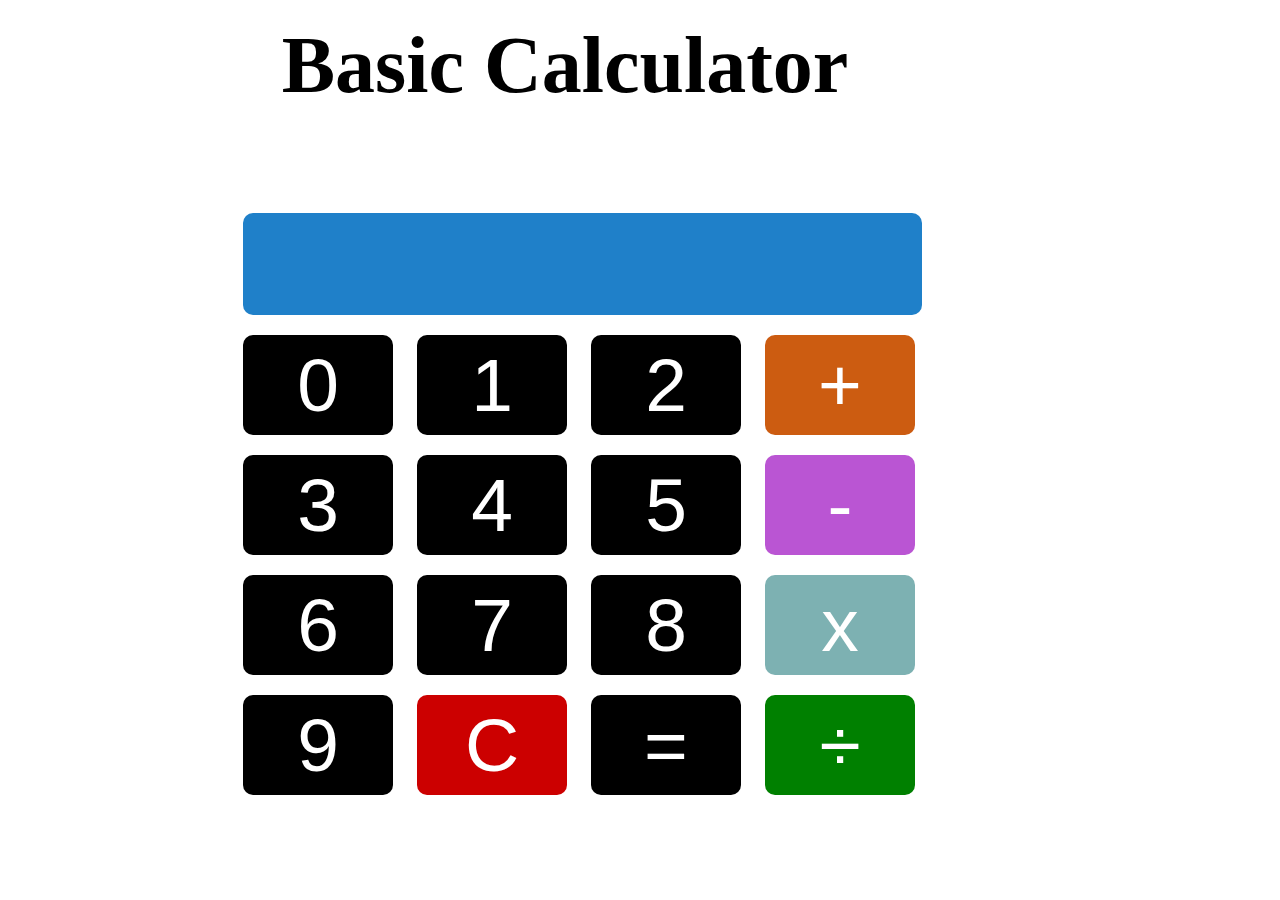
<file: calculator/index.html>
<!DOCTYPE html>
<html>
	<head>
	  <meta charset="utf-8">
      <meta name="description" content="Javascript calculator" />
      <meta name="viewport" content="width=device-width, initial-scale=1">
      <link rel="stylesheet" type="text/css" href="mystyle.css">
	   
	  <title>Calulator </title>

	</head>

	<body>
		<h1>Basic Calculator</h1>
		<br/>
		<form id ="myform" Name="calc">
		<input  name="display" style="width:675px;height:100px;text-align:center;background-color:#1f80c9;"> <br/>
		<input type=button value="0" OnClick="calc.display.value+='0'" >
		<input type=button value="1" OnClick="calc.display.value+='1'" >
		<input type=button value="2" OnClick="calc.display.value+='2'">
		<input type=button value="+" OnClick="calc.display.value+='+'"style="background-color:#cc5c11;"> <br/>
		<input type=button value="3" OnClick="calc.display.value+='3'">
		<input type=button value="4" OnClick="calc.display.value+='4'">
		<input type=button value="5" OnClick="calc.display.value+='5'">
		<input type=button value="-" OnClick="calc.display.value+='-'" style="background-color:#ba55d3;"> <br/>
		<input type=button value="6" OnClick="calc.display.value+='6'">
		<input type=button value="7" OnClick="calc.display.value+='7'">
		<input type=button value="8" OnClick="calc.display.value+='8'">
		<input type=button value="x" OnClick="calc.display.value+='*'"style="background-color:#7db1b2;"><br/>
		<input type=button value="9" OnClick="calc.display.value+='9'">
		<input type=button value="C" OnClick="calc.display.value=''" style="background-color:#cc0000;">
		<input type=button value="=" OnClick="calc.display.value=eval(calc.display.value)" >
		<input type=button value="&#247;" OnClick="calc.display.value+='/'"style="background-color:green;">
		</form>
	</body>
	
</html>
</file>
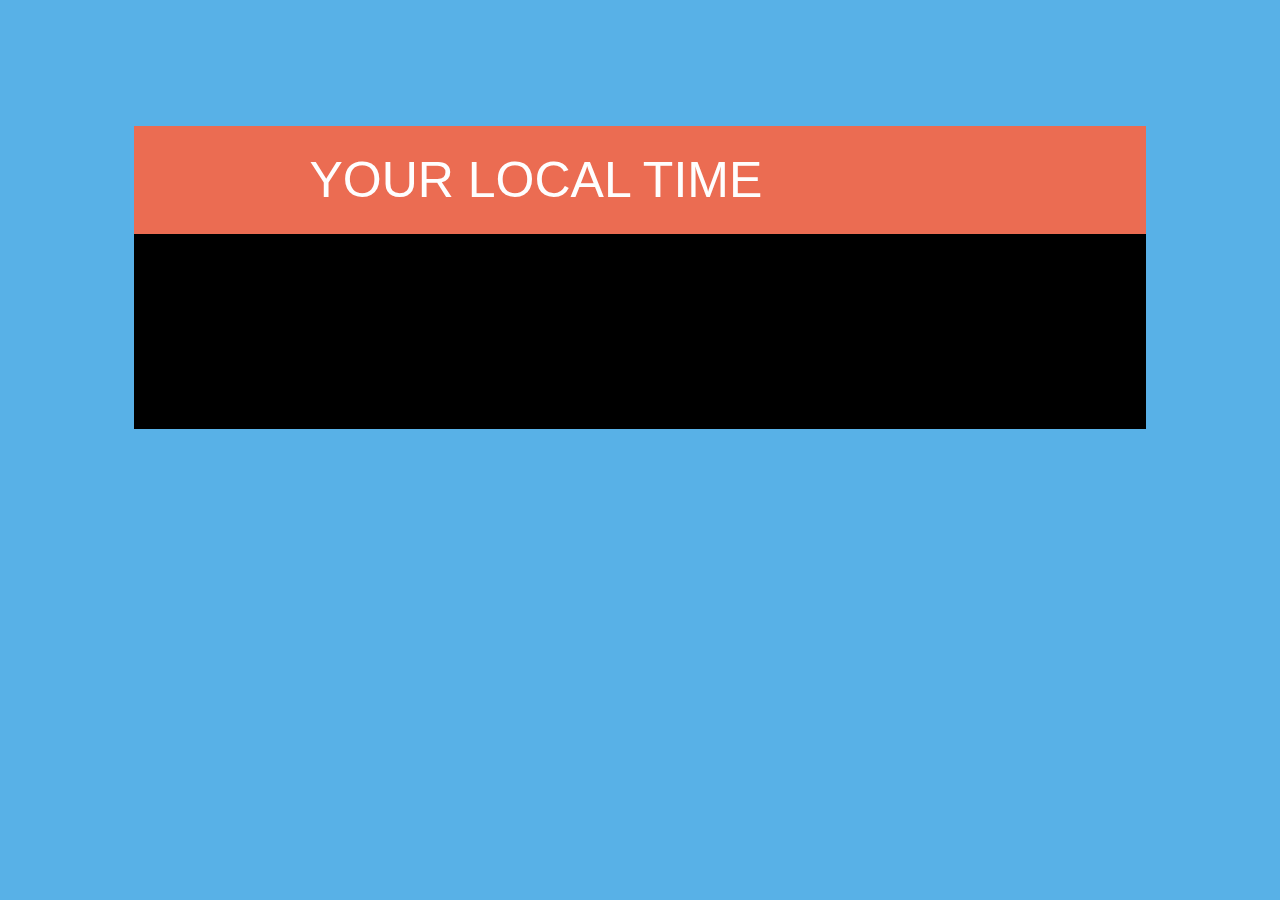
<file: clock/index.html>
<!DOCTYPE html>
<html lang="en">
	<head>
		  <meta charset="utf-8">
		  <meta name="description" content="Digital Clock created with JavaScript" />
		  <meta name="viewport" content="width=device-width, initial-scale=1">
		  <title>Your local time </title>
		  <link rel="stylesheet" type="text/css" href="clock.css">  
	</head>
	<body>
		 <div id="banner"><span>Your local time</span></div>
	  	<div id="clock"></div>
	    <script src="clock.js"></script>
	</body>
</html>
</file>
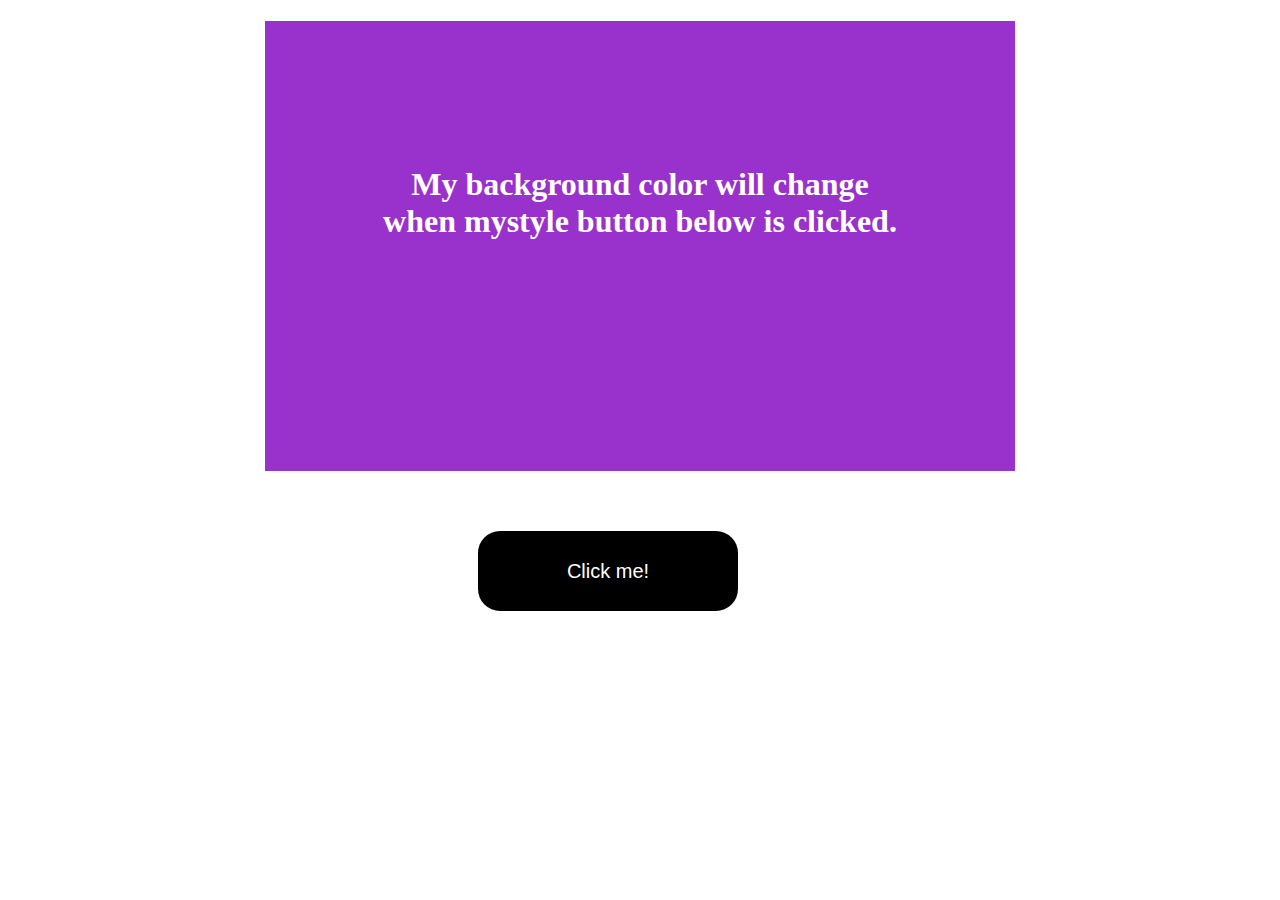
<file: color  changer/index.html>
<!DOCTYPE html>
<html>
	<head>
	    <meta charset="utf-8">
        <title>Changing background colors</title>
        <meta name="description" content="Change background colors with  JavaScript">
        <meta name="viewport" content="width=device-width, initial-scale=1">
		<script src="https://ajax.googleapis.com/ajax/libs/jquery/3.1.1/jquery.min.js"></script>    
        <link rel="stylesheet" type="text/css" href="mystyle.css">		
	</head>


	<body>

		<div id ="wrapper"><h1>My background color will change <br/>   when mystyle button below  is clicked.</h1> </div>		
		
		
	     <input type="button" value="Click me!" id="change-colour" />

   
	    <script src="myscript.js"></script>

	</body>
	
</html>
</file>
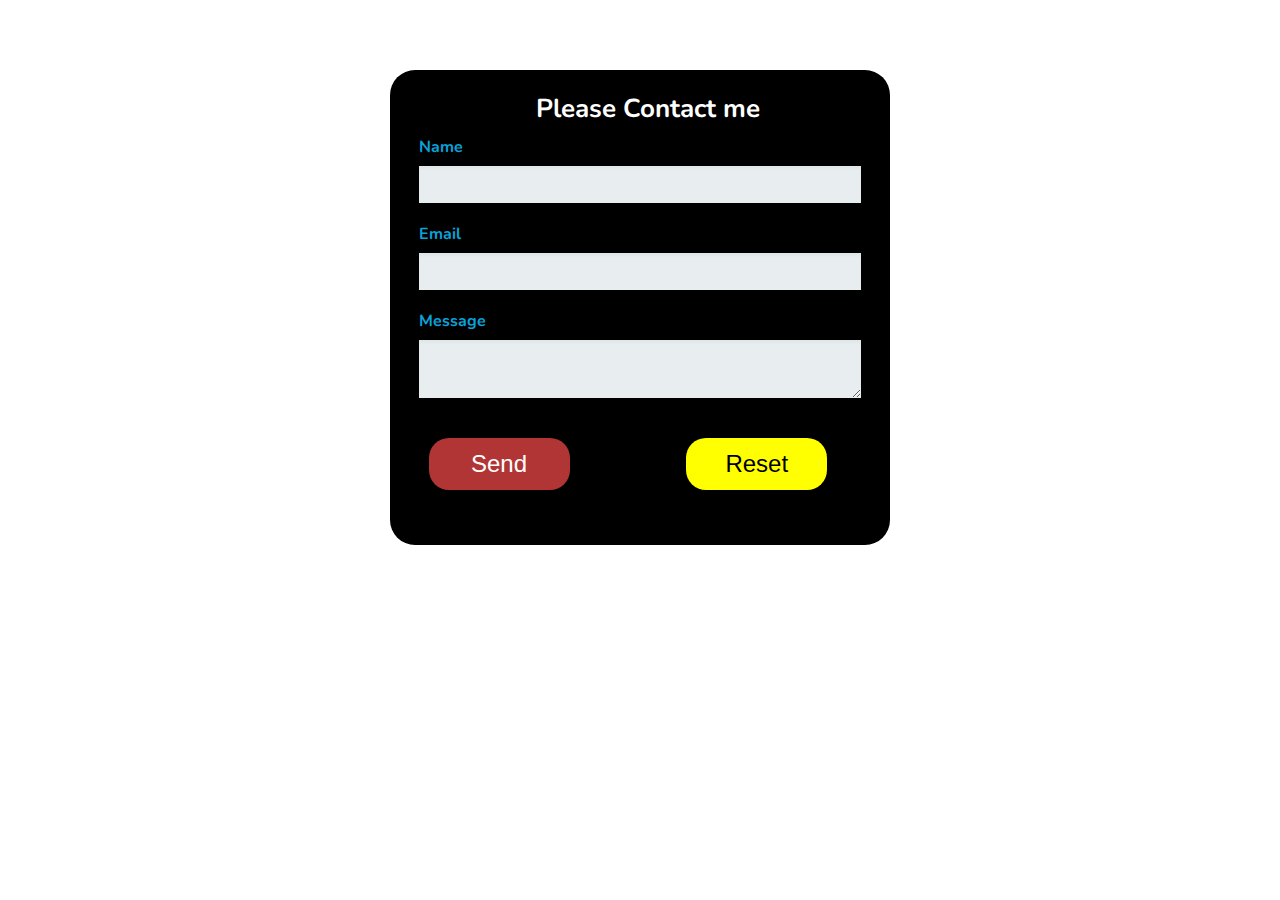
<file: contact form/index.html>
<html>
    <head>
        <meta charset="utf-8">
        <meta name="viewport" content="width=device-width, initial-scale=1.0">
        <title>Contact Form</title>
        <link rel="stylesheet" href="contact.css">
        <link href='http://fonts.googleapis.com/css?family=Nunito:400,300' rel='stylesheet' type='text/css'>
        <!--<link rel="stylesheet" href="css/main.css">-->
		<script src="https://ajax.googleapis.com/ajax/libs/jquery/3.1.1/jquery.min.js"></script>
    </head>
    <body>
        <form id="ls" method="post" action="" >
            
        <h1>Please Contact me </h1>
        
        <fieldset>
            
            <label for="name">Name</label>
            <input type="text" id="name" name="name" class= "stored" />
          
            <label for="mail">Email</label>    
            <input type="email" id="email" name="email" class= "stored" />
          
            <label for="message">Message</label>   
            <textarea id="message" name="message" class= "stored"></textarea>
               
        </fieldset>
            
            <button type="submit">Send</button>
			  <input id ="clear" type="reset" />
                                
        </form> 
		  <script src="contact1.js"></script>
    </body>
</html>
</file>
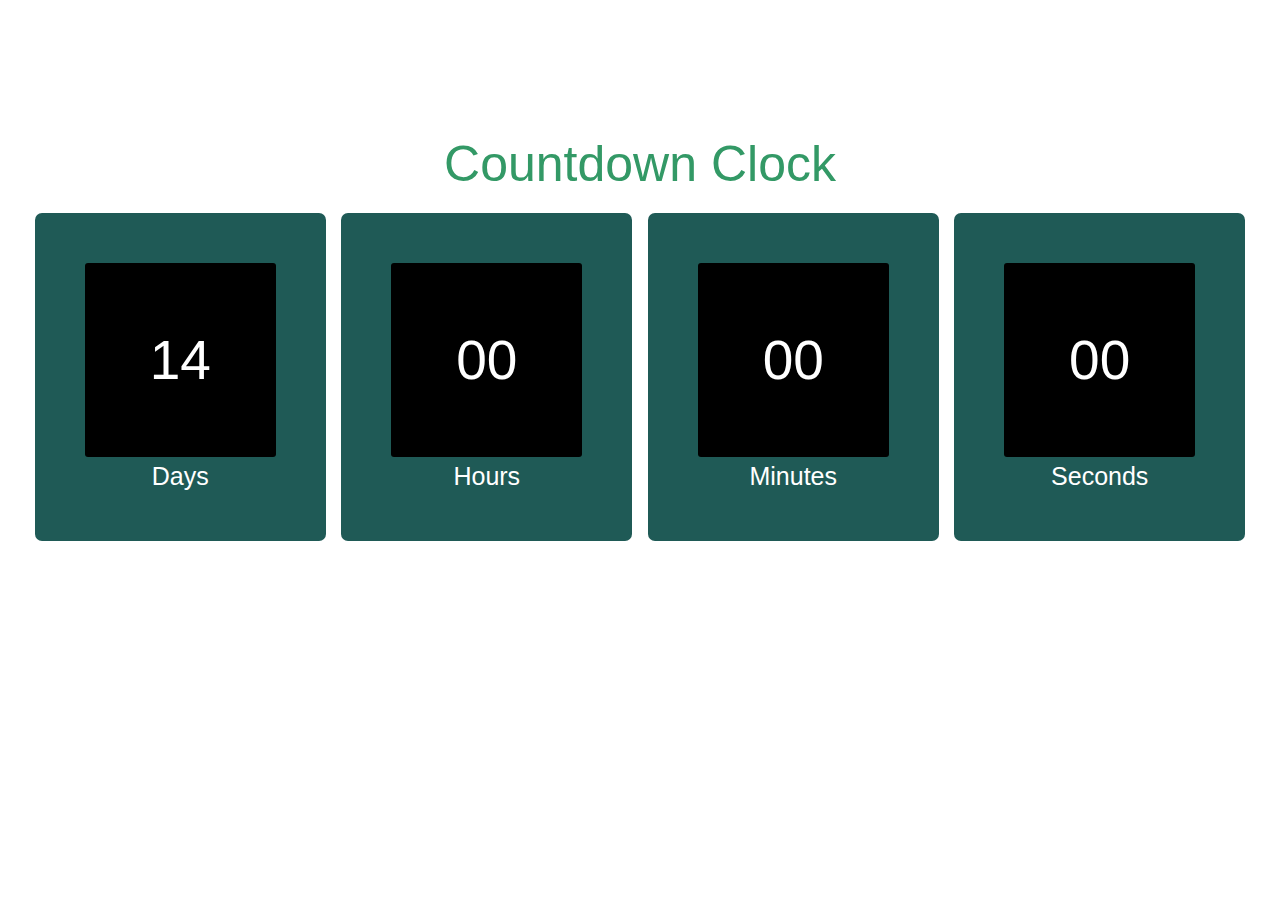
<file: countdown timer/index.html>
<!DOCTYPE html>
<html lang="en">
    <head>
        <meta charset="utf-8">
        <title>Count down Timer</title>
        <meta name="description" content="holiday count down calculator">
        <meta name="viewport" content="width=device-width, initial-scale=1">  
        <link rel="stylesheet" type="text/css" href="mystyle.css">
		<script src="https://ajax.googleapis.com/ajax/libs/jquery/3.1.1/jquery.min.js"></script> 
       
    </head>
	
	
    <body>
	<h1>Countdown Clock</h1>
	<div id="clockdiv">
	  <div>
		<span class="days"></span>
		<div class="smalltext">Days</div>
	  </div>
	  <div>
		<span class="hours"></span>
		<div class="smalltext">Hours</div>
	  </div>
	  <div>
		<span class="minutes"></span>
		<div class="smalltext">Minutes</div>
	  </div>
	  <div>
		<span class="seconds"></span>
		<div class="smalltext">Seconds</div>
	  </div>
     </div>

	
         
	    <script src="myscript.js"></script>
		
		
    </body>
</html>
</file>
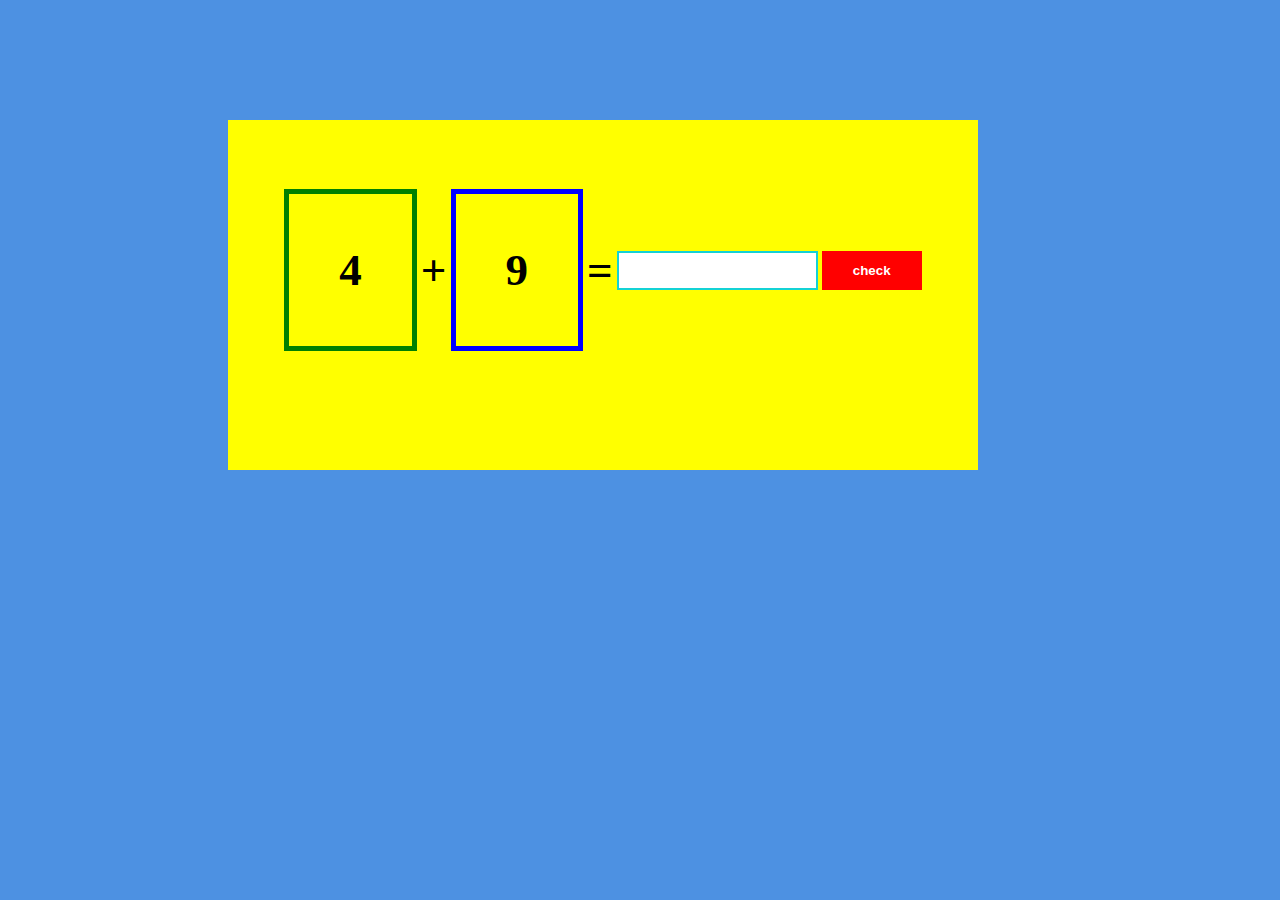
<file: math addition/index.html>
<!DOCTYPE html>
<html lang="en">
    <head>
        <meta charset="utf-8">
        <title>Addition game</title>
        <meta name="description" content="Addition game  with JavaScript">
        <meta name="viewport" content="width=device-width, initial-scale=1">  
        <link rel="stylesheet" type="text/css" href="mystyle.css">       
    </head>
    <body>
	<div id ="wrapper">
	<table width="400"  height ="300"  align="center">
    <tr>
        <td>
           <div id="number1" style="font-size:45px;font-weight:bold; border:5px solid green;padding:50px;">1</div>
        </td>
        <td>
            <div style="font-size:45px;font-weight:bold;">+</div>
        </td>
        <td>
            <div id="number2" style="font-size:45px;font-weight:bold; border:5px solid blue;padding:50px;" " >2</div>
        </td>
	
        <td>
            <div style="font-size:45px;font-weight:bold;">=</div>
        </td>
        <td>
	
            <input type="text" style="padding:10px;border:2px solid #14d2d5;"></input>
        </td>
        <td>
            <input id ="btn" type="button" value="check"></input>
        </td>
    </tr>
</table>

</div>
	
	
	    <script src="myscript.js"></script>
    </body>
</html>
</file>
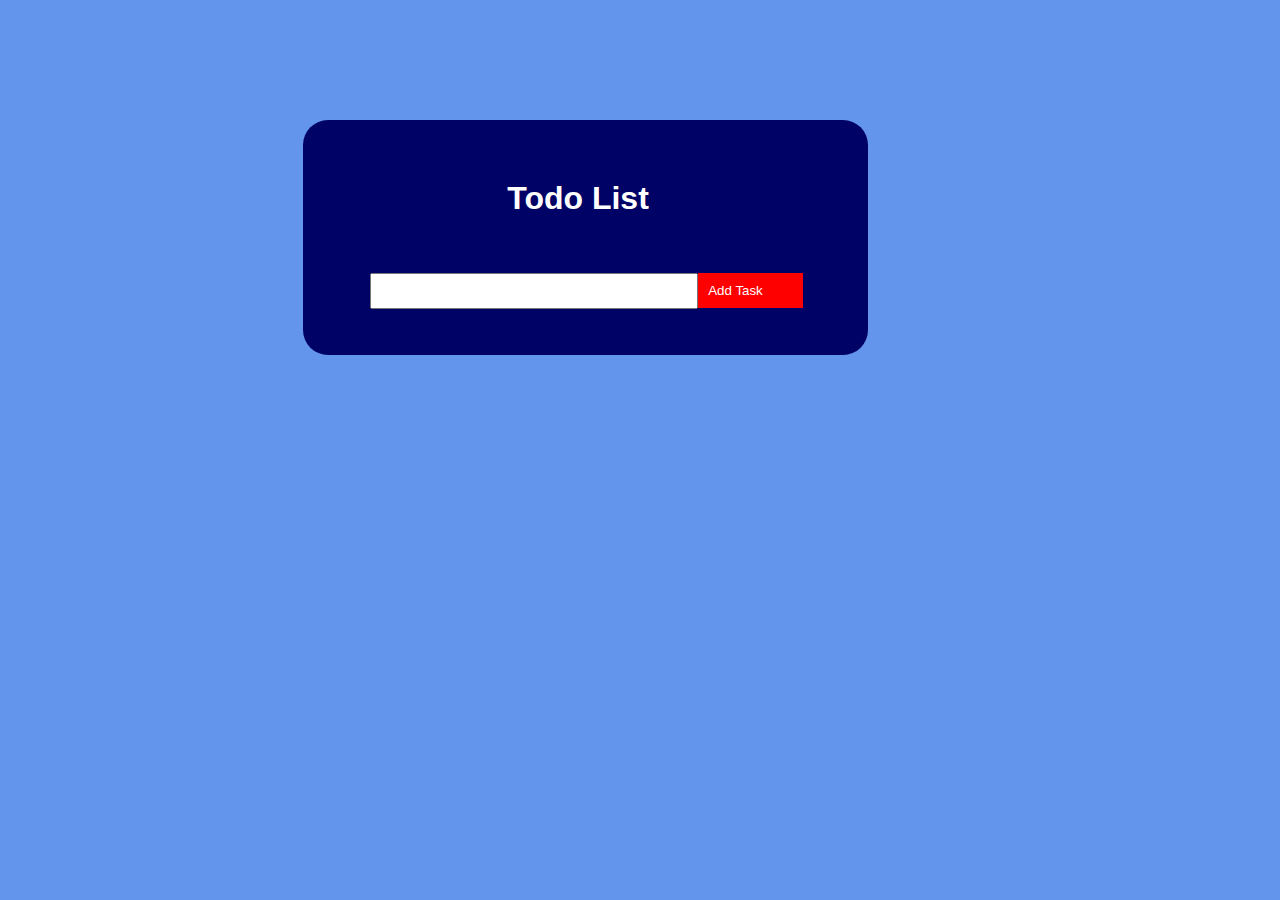
<file: todo app/index.html>
<!DOCTYPE html>
<html lang="en">
<head>
  <meta charset="utf-8">
  <meta name="viewport" content="width=device-width, initial-scale=1.0, user-scalable=yes">
  <link rel="stylesheet" type="text/css" href="mystyle.css">
</head>
<body>
<div id ="wrapper">
<h1> Todo List</h1>
<input id="task"  ><button id="add">Add Task</button>
<!--<hr>-->
<div id="todos"></div>
 </div>
<script src="myscript.js"></script>
</body>
</html>
</file>
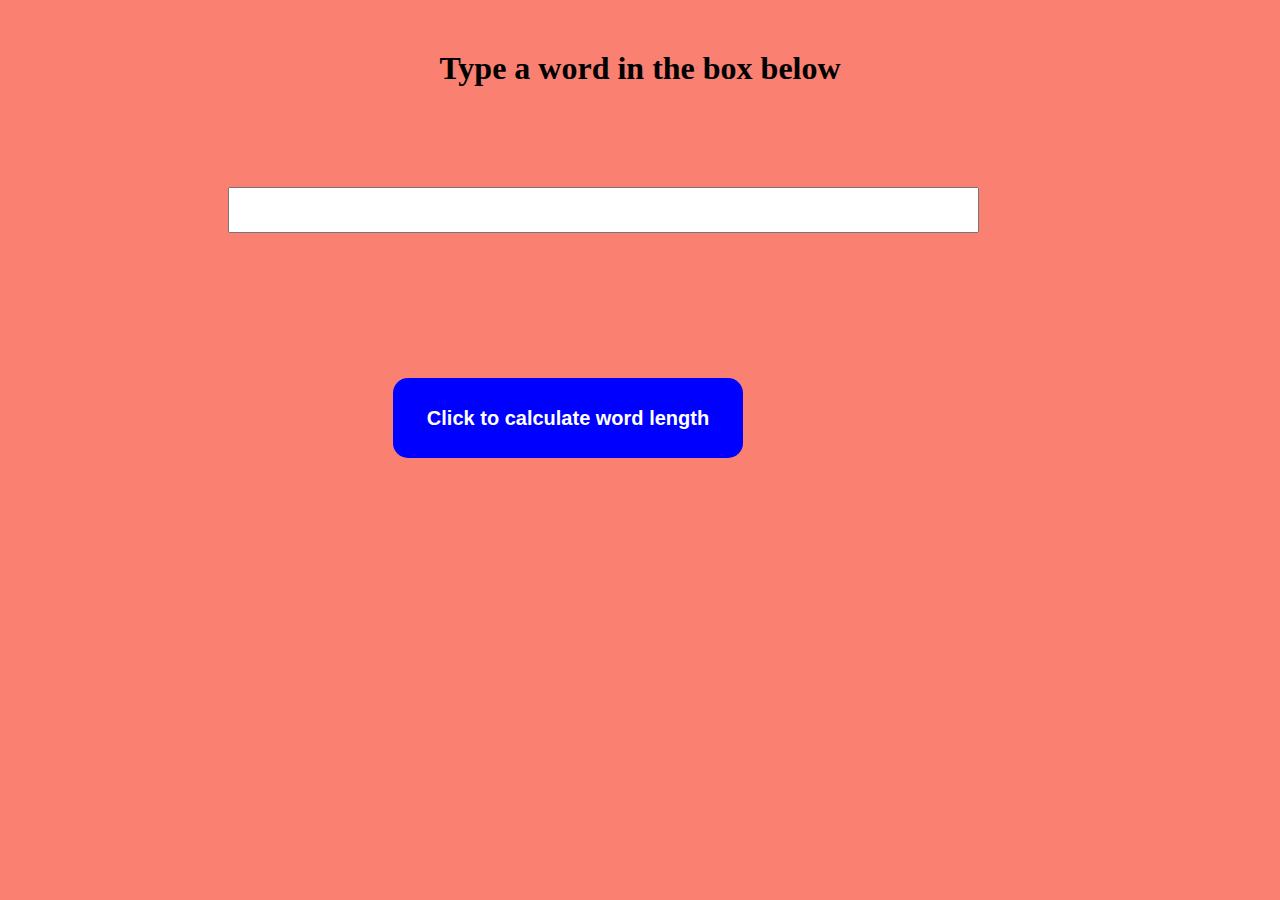
<file: word length calc/index.html>
<!Doctype html>
<html lang="en">
    <head>
        <meta charset="utf-8">
        <title>Word length calculator</title>
        <meta name="description" content="word length calculator">
        <meta name="viewport" content="width=device-width, initial-scale=1">     
        <link rel="stylesheet" type="text/css" href="mystyle.css">
       
    </head>
	
    <body>
	
			<h1> Type a word in the box below </h1>
			<input id="str" value="" type="text">
			<div id="output"></div>
			<button id="btn"><h2>Click to calculate word length</h2></button>

         
	    <script src="myscript.js"></script>
		
    </body>
</html>
</file>
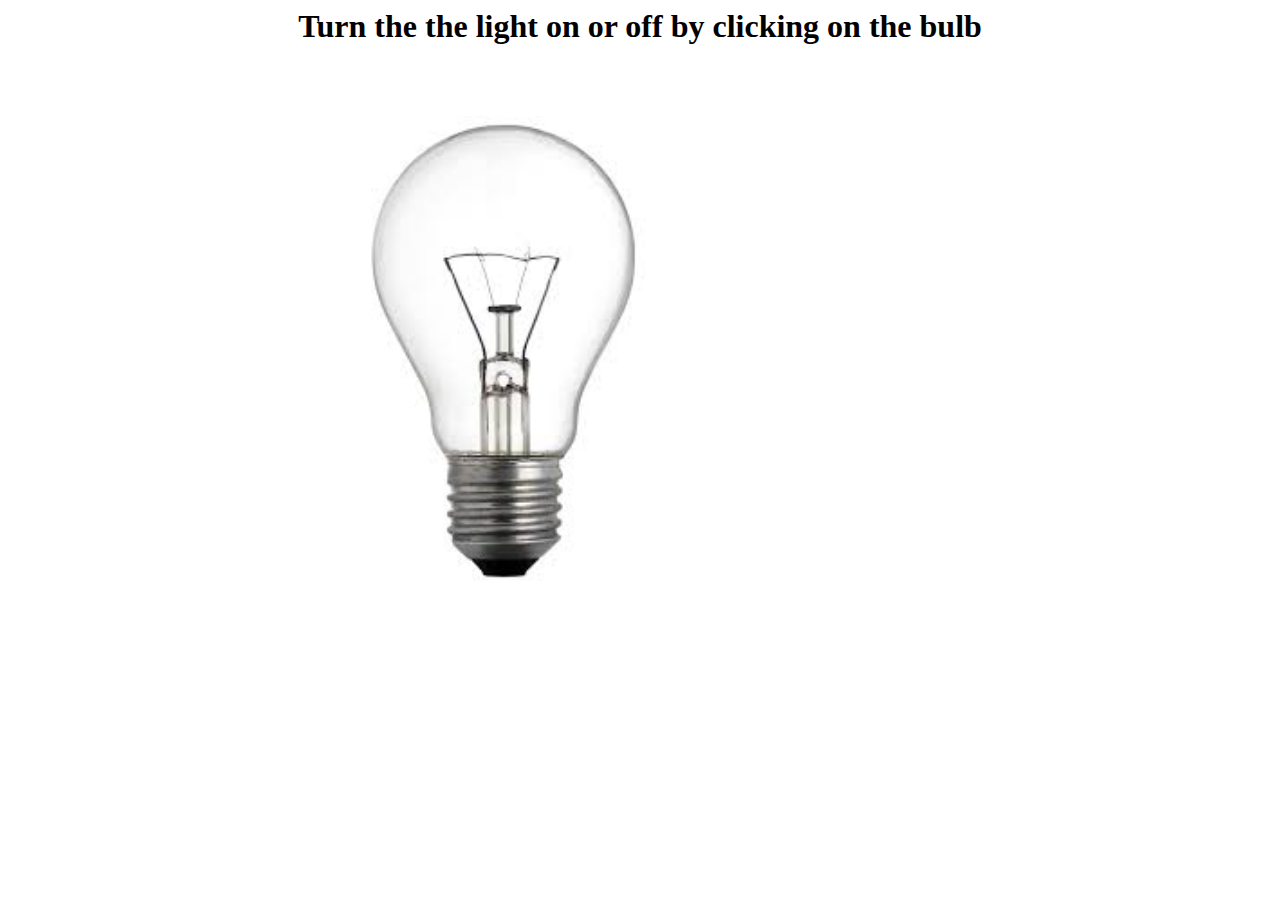
<file: light bulb/index.html.html>
<!DOCTYPE>
<html>
	<head>
	   <title> Javascript Project </title>	
	</head>	
	<body>	
		<h1 style="text-align:center;"> Turn the the light on or off by clicking on the bulb</h1>		
		<img id ="lightbulb" onclick ="bulbSwitch()" src = "lightoff.jpg "  width ="350"  height =" 470" style="margin-left:320px;margin-top:50px;">			
		<script>		
			function bulbSwitch() {			
				var bulb =document.getElementById("lightbulb");				
				if (bulb.src.match("lighton")) {
					bulb.src ="lightoff.jpg";				
				} else {				
					bulb.src ="lighton.jpg";}								
				}							
		</script>		
	</body>
</html>
</file>
<file: calculator/mystyle.css>
input  {	
	width:150px;
	height:100px;
	font-size:75px;
	border-radius:10px;
	margin:10px;
	background-color:#000;
	color:#fff;
	border-style:none;
}

#myform {
	
	margin-left:225px;
	margin-top:20px;
	/*border:medium solid purple;*/
}
h1{
	text-align:center;
	font-size:80px;
	margin-right:150px;
	margin-top:20px;
	
}
</file>
<file: clock/clock.css>
body {
    background-color:#58b1e7;
}
#clock {
  color: #fff;
  font-size: 195px;
  background-color: #000;
  padding: 0.5em 0em;
  width: 80%;
  margin: 0px auto;
  font-family: Helvetica,Arial;
  text-align: center;
}
#banner {
  color: #fefefe;
  font-size: 50px;
  text-align:center;
  background-color: #EB6C52;
  padding: 0.5em 0em;
  width: 80%;
  margin: 10% auto 0%;
  font-family: Helvetica;
  text-align: left;
  text-transform:uppercase;
}
span {
  margin-left:175px;
}
</file>
<file: color  changer/mystyle.css>
#wrapper{

		margin:auto;
		width: 750px;
		height:450px;
		background-color:#9932cc;

}
#change-colour {

		width: 260px;
		height:80px;
		padding: 20px;
		border-radius:22px;
	    border-style:none; /*  This removes shadow from the button */
		background-color:#000;
		font-size: 20px;
		margin-top: 60px;
		margin-left: 470px;
		color:#fff;
}

h1 {

		text-align: center;
		padding-top: 145px;
		color:#fff;

}
</file>
<file: contact form/contact.css>
*, *:before, *:after {
  -moz-box-sizing: border-box;
  -webkit-box-sizing: border-box;
  box-sizing: border-box;
}

body {
  font-family: 'Nunito', sans-serif;
  color: #B23535;
}

form {
  width: 500px;
  margin: 10px auto;
  margin-top:70px;
  padding: 15px 15px;
  background: #000;
  padding-bottom:55px;
  border-radius:25px;
}

h1 {
  margin: 6px 0 4px 16px;
  font-size: 26px;
  text-align: center;
  color:#fff;
}

input[type="text"],
input[type="email"],
textarea {
  background: rgba(255,255,255,0.1);
  border: none;
  font-size: 18px;
  height: auto;
  margin: 0;
  outline: 0;
  padding: 8px;
  width: 100%;
  background-color: #e8eeef;
  color: #000;
  box-shadow: 0 3px 3px rgba(0,0,0,0.03) inset;
  margin-bottom: 20px;
}


button {
  padding: 12px 22px 12px 22px;
  color: #FFF;
  background-color: #B23535;
  font-size: 24px;
  text-align: center;
  font-style: normal;
  border-radius: 20px;
  margin-right: 5%;
  margin-left: 5%;
  width: 30%;
  border: 1px solid #a30000;
  border-width: 1px 1px 3px;
  border-style:none;
  /*box-shadow: 0 -1px 0 rgba(255,255,255,0.1) inset;*/

}

fieldset {
  margin-bottom: 10px;
  border: none;
}

label {
  display: block;
  margin-bottom: 8px;
  color:#08a3d9;
  font-weight:bold;
}

#clear {
	padding: 12px 22px 12px 22px;
  color: #000;
  background-color: yellow;
  font-size: 24px;
  text-align: center;
  font-style: normal;
  border-radius: 20px;
  margin-right: 5%;
  margin-left: 19%;
  width: 30%;
  border: 1px solid #a30000;
  border-width: 1px 1px 3px;
  border-style:none;
	
}
</file>
<file: countdown timer/mystyle.css>
body{
	text-align: center;
	background: #FFF;
  font-family: sans-serif;
  font-weight: 100;
}

h1{
  color: #396;
  font-weight: 100;
  font-size: 50px;
  margin: 135px 0px 20px;
}

#clockdiv{
	font-family: sans-serif;
	color: #fff;
	display: inline-block;
	font-weight: 100;
	text-align: center;
	font-size: 55px;
}

#clockdiv > div{
	padding: 50px;
	border-radius: 7px;
	background: #1F5A56;
	display: inline-block;
}

#clockdiv div > span{
	padding: 65px;
	border-radius: 3px;
	background: #000;
	display: inline-block;
}

span.minutes {}

span.minutes {}

.smalltext{
	padding-top: 5px;
	font-size: 25px;
}


/*

body{
	text-align: center;
	background: #00ECB9;
  font-family: sans-serif;
  font-weight: 100;
}

h1{
  color: #396;
  font-weight: 100;
  font-size: 40px;
  margin: 40px 0px 20px;
}

#clockdiv{
	font-family: sans-serif;
	color: #fff;
	display: inline-block;
	font-weight: 100;
	text-align: center;
	font-size: 30px;
}

#clockdiv > div{
	padding: 10px;
	border-radius: 3px;
	background: #00BF96;
	display: inline-block;
}

#clockdiv div > span{
	padding: 15px;
	border-radius: 3px;
	background: #00816A;
	display: inline-block;
}

.smalltext{
	padding-top: 5px;
	font-size: 16px;
}

*/
</file>
<file: math addition/mystyle.css>
body {
	
	
	background-color:#4d91e2 ;
	
}


#wrapper {
	
	width: 750px;
	height:350px;
	background-color:yellow;
	margin-top:120px;
	margin-left:220px;
	
	
}

#btn {
	
	background-color:red;
	color:#fff;
	padding:12px;
	border-style:none;
	font-weight:bold;
	width:100px;
	
	
}
</file>
<file: todo app/mystyle.css>
body {
    text-align: center;
    /*background-color: #3c6dc5;*/
	background-color: #6495ed;
    color: white;
    font-family: helvetica;
}
#add  
 {
    background-color: red;
    border: 0;
    color: white;
    padding: 10px 10px;
	padding-right:40px;
    cursor: pointer;
	margin-top: 35px;	
	
}
.remove {
	
	margin-top:13px;
	/*margin-left:150px;*/
	background-color: #f2f205;
	float:right;
	clear:both;
	padding-right:20px;
	border-radius:5px;


	width:60px;
	height:20px;
	
	border-style: none;
	
}
#wrapper {
	
	width: 450px;
	background-color: #000365;
	margin-top: 120px;
	margin-left: 295px;
	padding-bottom: 30px;
	padding-left: 50px;
	padding-top: 30px;
	padding-right:65px;
	border-radius:25px;
	
}
ul {
	
	list-style:none;
	text-align:left;
	line-height:35px;
}
#task {
	
	width:320px;
	height:30px;
	margin-left:17px;
}
h1{
		margin-top:30px;
}
</file>
<file: word length calc/mystyle.css>
body {
	
	background-color:#FA8072;
	
}

input {
 margin-top: 100px;
 margin-left:220px;
 width: 350px;
 height: 40px;    
 display: block;
 padding-left:395px;
}
#output {
 margin-top: 45px;
 width: 100px;
 background: lightgreen;  
 margin-left:400px;

}
#btn  {
	
	width:350px;
	height: 80px;
	color:#fff;
	background-color:blue;
	border-style: none;
	border-radius: 15px;
	margin-top:100px;
	margin-left:385px;
	
}

h1 {
	text-align: center;
	color:#000;
	margin-top:50px;
	
}
</file>
